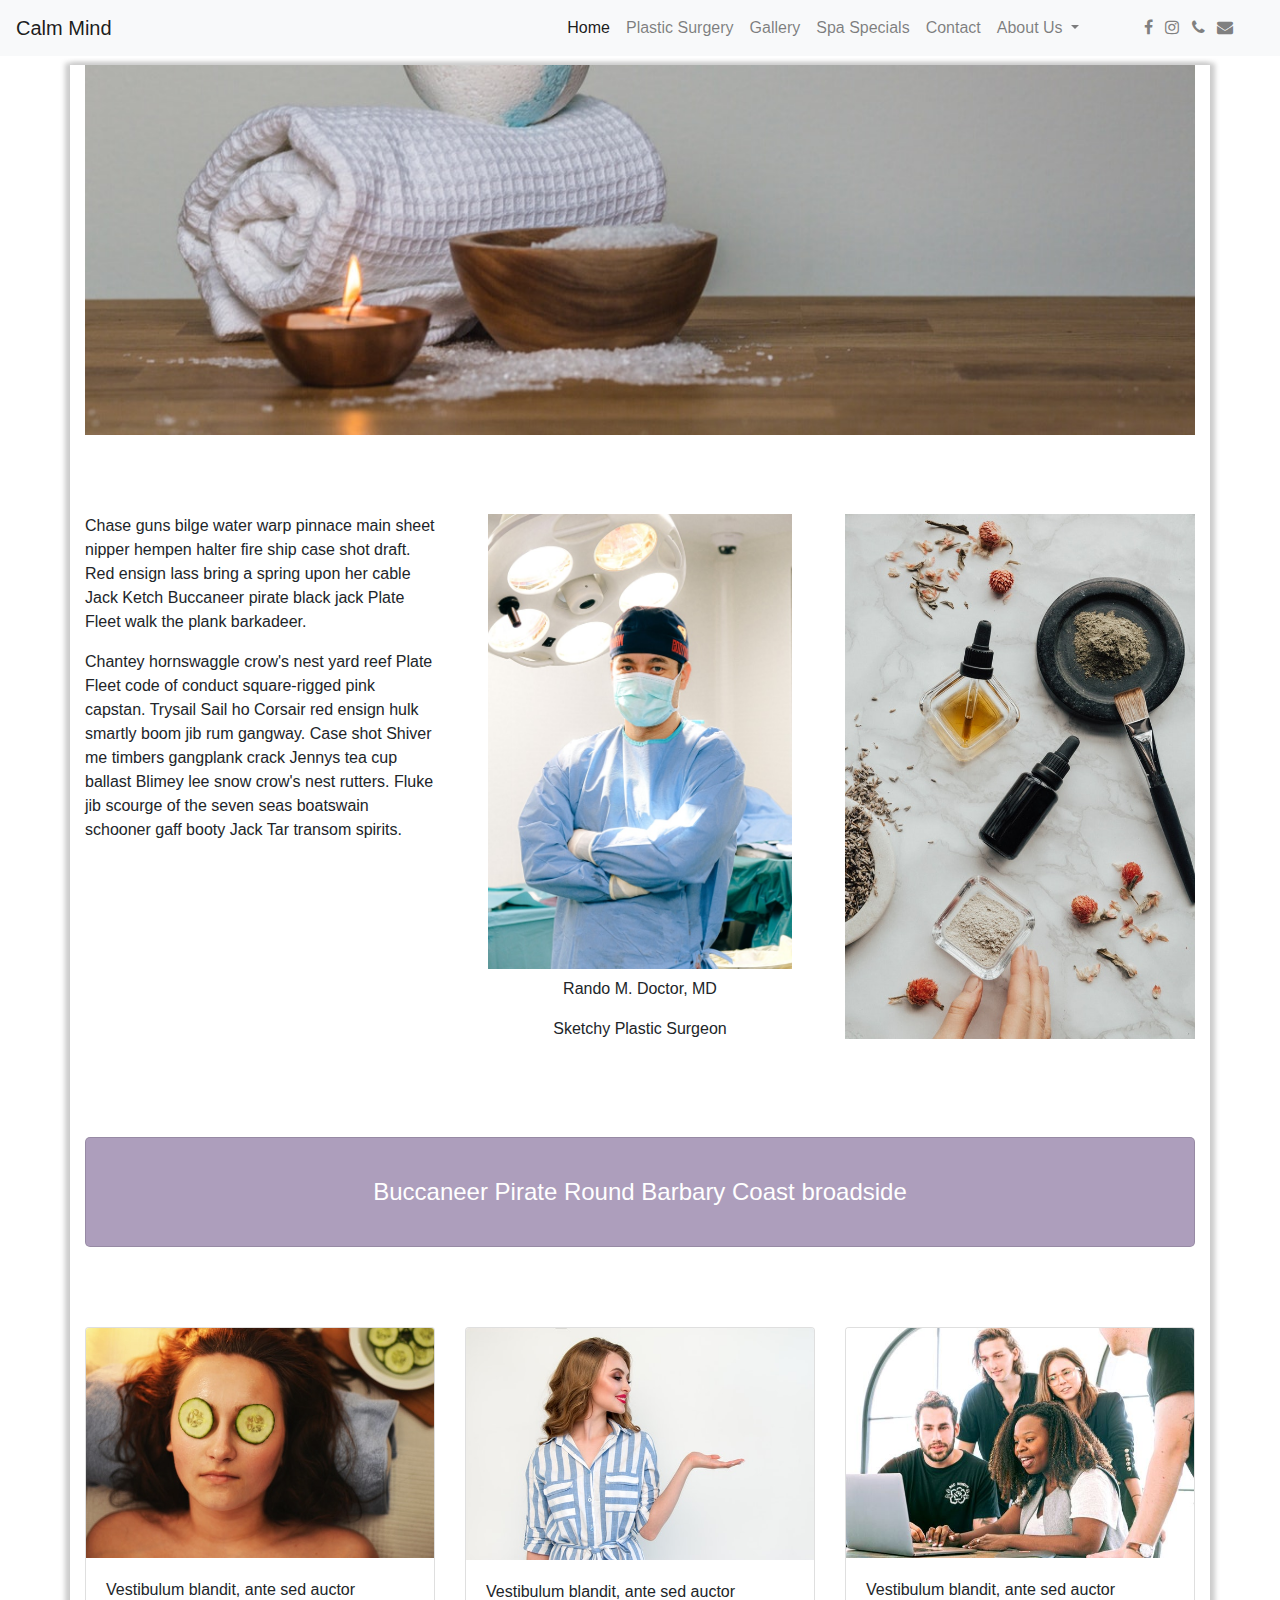
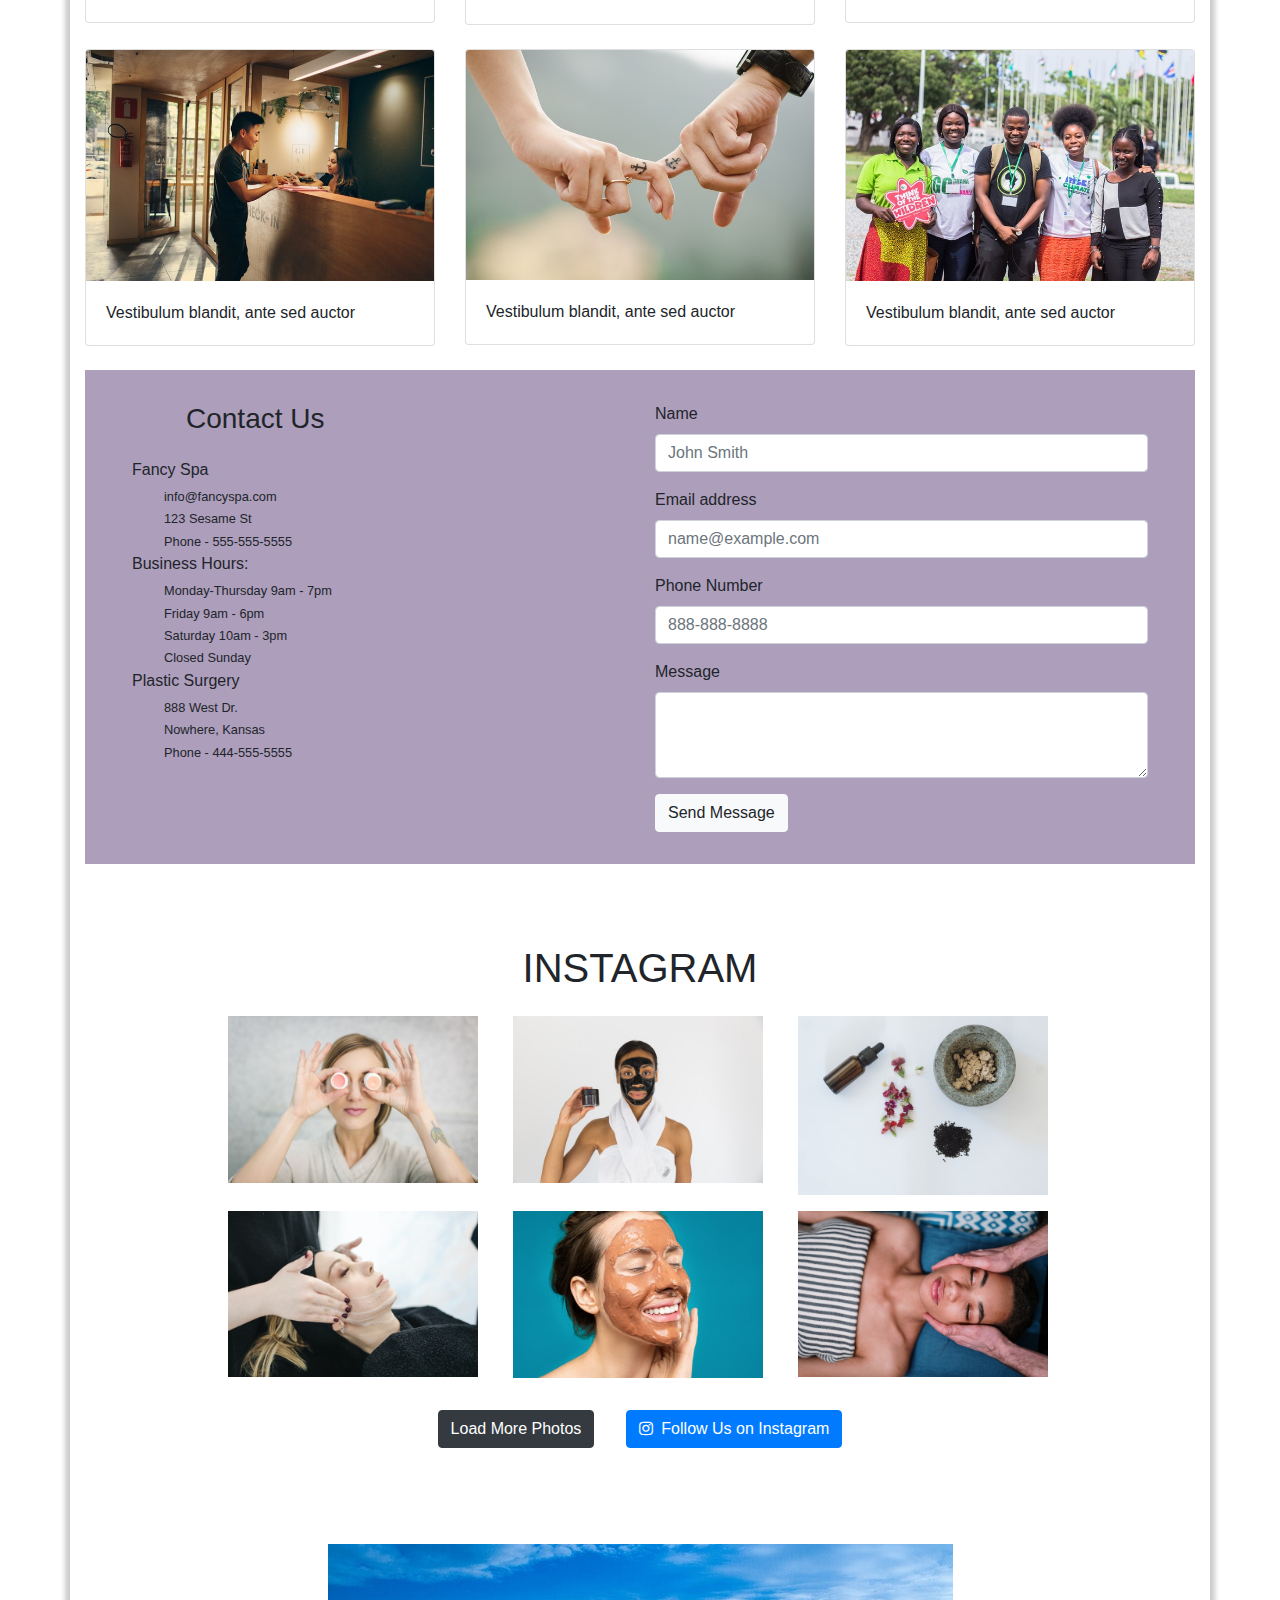
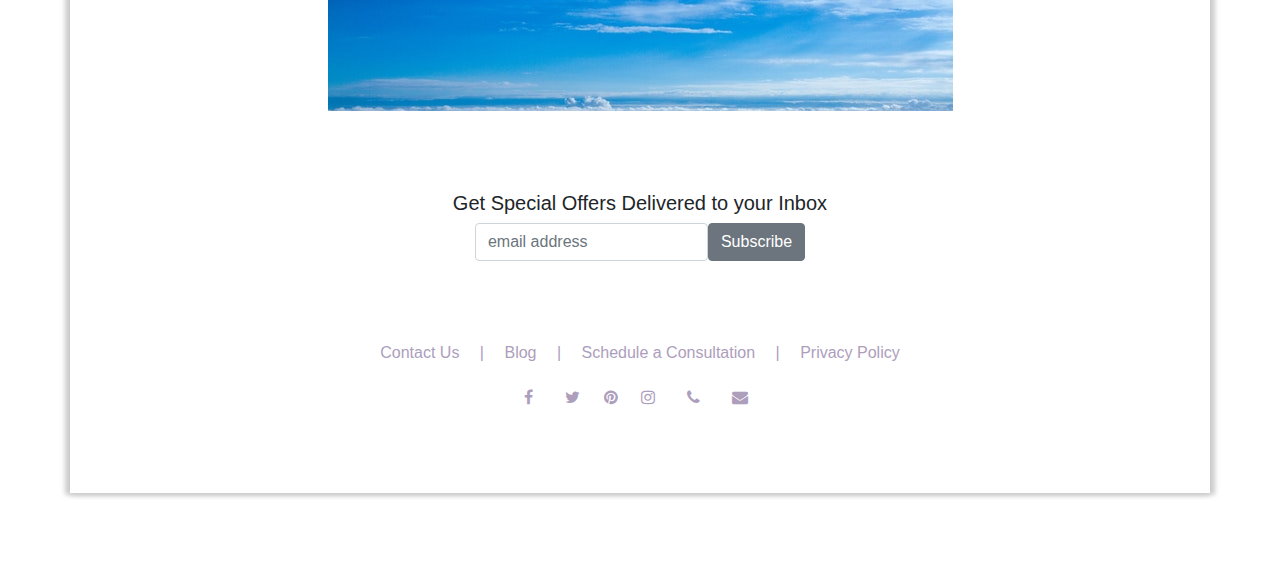
<file: index.html>
<!DOCTYPE html>
<html>
<head>
	<title>Calm Mind - Home</title>
	<meta name="viewport" content="width=device-width, initial-scale=1">
	<!-- <link href="img/favicon.png" type="img/png" rel="icon"> -->
    <link rel="stylesheet" href="https://stackpath.bootstrapcdn.com/bootstrap/4.3.1/css/bootstrap.min.css" integrity="sha384-ggOyR0iXCbMQv3Xipma34MD+dH/1fQ784/j6cY/iJTQUOhcWr7x9JvoRxT2MZw1T" crossorigin="anonymous">
    <link rel="stylesheet" href="https://cdnjs.cloudflare.com/ajax/libs/font-awesome/4.7.0/css/font-awesome.min.css">
	<link href="css/bootstrap.min.css" type="text/css" rel="stylesheet">
	<link href="css/index.css" type="text/css" rel="stylesheet">
    <script src="https://stackpath.bootstrapcdn.com/bootstrap/4.3.1/js/bootstrap.min.js" integrity="sha384-JjSmVgyd0p3pXB1rRibZUAYoIIy6OrQ6VrjIEaFf/nJGzIxFDsf4x0xIM+B07jRM" crossorigin="anonymous"></script>
</head>
<body>
	
    <div class="container-fluid">
        <nav class="navbar fixed-top navbar-expand-lg navbar-light bg-light">
          <a class="navbar-brand" href="#">Calm Mind</a>
          <button class="navbar-toggler" type="button" data-toggle="collapse" data-target="#navbarSupportedContent" aria-controls="navbarSupportedContent" aria-expanded="false" aria-label="Toggle navigation">
            <span class="navbar-toggler-icon"></span>
          </button>

          <div class="collapse navbar-collapse" id="navbarSupportedContent">
            <ul class="navbar-nav ml-auto">
              <li class="nav-item active">
                <a class="nav-link" href="#">Home<span class="sr-only">(current)</span></a>
              </li>
                <li class="nav-item">
                <a class="nav-link" href="#">Plastic Surgery</a>
              </li>
              <li class="nav-item">
                <a class="nav-link" href="gallery.html">Gallery</a>
              </li>
              <li class="nav-item">
                <a class="nav-link" href="#">Spa Specials</a>
              </li>
              <li class="nav-item">
                <a class="nav-link" href="contact.html">Contact</a>
              </li>
              <li class="nav-item dropdown">
                <a class="nav-link dropdown-toggle" href="#" id="navbarDropdown" role="button" data-toggle="dropdown" aria-haspopup="true" aria-expanded="false">
                  About Us
                </a>
                <div class="dropdown-menu" aria-labelledby="navbarDropdown">
                  <a class="dropdown-item" href="#">Meet Dr Rando</a>
                  <a class="dropdown-item" href="#">Online Reviews</a>
                  <a class="dropdown-item" href="#">In The News</a>
                  <a class="dropdown-item" href="#">Our Team</a>
                </div>
              </li>
            </ul>
            <div class="socialBox">
                <a class="fa fa-facebook-f social"></a>
                <a class="fa fa-instagram social"></a>
                <a class="fa fa-phone social"></a>
                <a class="fa fa-envelope social"></a>
            </div>
          </div>
        </nav> <!-- END OF NAV -->
    </div>
    <div class="container main">
        <div class="row hero">
            <div class="col">
                <img src="images/hero.jpg">
            </div>
        </div>
        <div class="row intro d-flex">
            <div class="col-xl-4 col-lg-4 col-md-4 col-sm-12">
                <p>Chase guns bilge water warp pinnace main sheet nipper hempen halter fire ship case shot draft. Red ensign lass bring a spring upon her cable Jack Ketch Buccaneer pirate black jack Plate Fleet walk the plank barkadeer.</p>
                <p> Chantey hornswaggle crow's nest yard reef Plate Fleet code of conduct square-rigged pink capstan. Trysail Sail ho Corsair red ensign hulk smartly boom jib rum gangway. Case shot Shiver me timbers gangplank crack Jennys tea cup ballast Blimey lee snow crow's nest rutters. Fluke jib scourge of the seven seas boatswain schooner gaff booty Jack Tar transom spirits.</p>
            </div>
            <div class="col-xl-4 col-lg-4 col-md-4 col-sm-12">
                <img class="doctor mx-auto d-block" src="images/doctor.jpg">
                    <p class="d-flex justify-content-center docText">Rando M. Doctor, MD</p>
                    <p class="d-flex justify-content-center ">Sketchy Plastic Surgeon</p>
            </div>
            <div class="col-xl-4 col-lg-4 col-md-4 col-sm-12">
                <img class="spa1 mx-auto d-block" src="images/spa1.jpg">
            </div>
        </div>
        
        <div class="col-12row card card1">
            <div class="">
                <div class="card-body text-center"><a>Buccaneer Pirate Round Barbary Coast broadside</a></div>
            </div>
        </div>
        
        <div class="row options d-flex justify-content-center">
            <div class="col-xl-4 col-lg-4 col-md-4 col-sm-12">
                <div class="card">
                  <img class="card-img-top" src="images/spa2.jpg" alt="Card image cap">
                  <div class="card-body">
                    <p class="card-text">Vestibulum blandit, ante sed auctor</p>
                  </div>
                </div>
            </div>
            <div class="col-xl-4 col-lg-4 col-md-4 col-sm-12">
                <div class="card">
                  <img class="card-img-top" src="images/spa3.jpg" alt="Card image cap">
                  <div class="card-body">
                    <p class="card-text">Vestibulum blandit, ante sed auctor</p>
                  </div>
                </div>
            </div>
            <div class="col-xl-4 col-lg-4 col-md-4 col-sm-12">
                <div class="card">
                  <img class="card-img-top" src="images/spa4.jpg" alt="Card image cap">
                  <div class="card-body">
                    <p class="card-text">Vestibulum blandit, ante sed auctor</p>
                  </div>
                </div>
            </div>
        </div>
        <div class="row options">
            <div class="col-xl-4 col-lg-4 col-md-4 col-sm-12">
                <div class="card">
                  <img class="card-img-top" src="images/spa5.jpg" alt="Card image cap">
                  <div class="card-body">
                    <p class="card-text">Vestibulum blandit, ante sed auctor</p>
                  </div>
                </div>
            </div>
            <div class="col-xl-4 col-lg-4 col-md-4 col-sm-12">
                <div class="card">
                  <img class="card-img-top" src="images/spa6.jpg" alt="Card image cap">
                  <div class="card-body">
                    <p class="card-text">Vestibulum blandit, ante sed auctor</p>
                  </div>
                </div>
            </div>
            <div class="col-xl-4 col-lg-4 col-md-4 col-sm-12">
                <div class="card">
                  <img class="card-img-top" src="images/spa7.jpg" alt="Card image cap">
                  <div class="card-body">
                    <p class="card-text">Vestibulum blandit, ante sed auctor</p>
                  </div>
                </div>
            </div>
        </div>
        <div class="row contactForm">
            <div class="col-xl-6 col-lg-6 col-md-6 col-sm-12">
                <h3 class="text-center col-xl-6 col-lg-6">Contact Us</h3>
                <h6>Fancy Spa</h6>
                <p>info@fancyspa.com</p>
                <p>123 Sesame St</p>
                <p>Phone - 555-555-5555</p>
                <h6>Business Hours:</h6>
                <p>Monday-Thursday 9am - 7pm</p>
                <p>Friday 9am - 6pm</p>
                <p>Saturday 10am - 3pm</p>
                <p>Closed Sunday</p>
                <h6>Plastic Surgery</h6>
                <p>888 West Dr.</p>
                <p>Nowhere, Kansas</p>
                <p>Phone - 444-555-5555</p>
            </div>
            <div class="col-xl-6 col-lg-6 col-md-6 col-sm-12">
                <form>
                  <div class="form-group">
                    <label for="exampleFormControlInput1">Name</label>
                    <input type="name" class="form-control" id="exampleFormControlInput1" placeholder="John Smith">
                  </div>
                  <div class="form-group">
                    <label for="exampleFormControlInput1">Email address</label>
                    <input type="email" class="form-control" id="exampleFormControlInput1" placeholder="name@example.com">
                  </div>
                  <div class="form-group">
                    <label for="exampleFormControlInput1">Phone Number</label>
                    <input type="email" class="form-control" id="exampleFormControlInput1" placeholder="888-888-8888">
                  </div>
                  <div class="form-group">
                    <label for="exampleFormControlTextarea1">Message</label>
                    <textarea class="form-control" id="exampleFormControlTextarea1" rows="3"></textarea>
                  </div>
                    <button type="button" class="btn btn-light">Send Message</button>
                </form>
            </div>
        </div>
        <div class="row d-flex justify-content-center">
            <h1><p>INSTAGRAM</p></h1>
        </div>
        <div class="row d-flex justify-content-center flex-wrap">
            <div class="col-3 insta"><img src="images/insta1.jpg"></div>
            <div class="col-3 insta"><img src="images/insta2.jpg"></div>
            <div class="col-3 insta"><img src="images/insta3.jpg"></div>
        </div>
        <div class="row d-flex justify-content-center">
            <div class="col-3 insta"><img src="images/insta4.jpg"></div>
            <div class="col-3 insta"><img src="images/insta5.jpg"></div>
            <div class="col-3 insta"><img src="images/insta6.jpg"></div>
        </div>
        <div class="row d-flex justify-content-center instaBtn">
            <button type="button" class="btn btn-dark">Load More Photos</button>
            <button type="button" class="btn btn-primary"><i class="fa fa-instagram social"></i>Follow Us on Instagram</button>
        </div>
        <div class="row d-flex justify-content-center clouds">
            <div><img src="images/clouds.jpg"></div>
        </div>
        <div class="row d-flex justify-content-center offer">
            <h5>Get Special Offers Delivered to your Inbox</h5>
        </div>
        <div class="row d-flex justify-content-center subscribe">
            <form>
                <input type="email" class="form-control" id="exampleFormControlInput1" placeholder="email address">
            </form>
            <button type="button" class="btn btn-secondary">Subscribe</button>
        </div>
        <div class="row botNav d-flex justify-content-center">
            <div class="col-xl-6 col-lg-6 col-md-6 col-sm-12 d-flex flex-wrap justify-content-around">
                <a>Contact Us</a><p>|</p><a>Blog</a><p>|</p><a>Schedule a Consultation</a><p>|</p><a>Privacy Policy</a>
            </div>
        </div>
        <div class="row botNav d-flex justify-content-center">
            <div class="col-xl-3 col-lg-3 col-md-6 col-sm-8 d-flex no-wrap justify-content-around">
                <a class="fa fa-facebook-f social"></a>
                <a class="fa fa-twitter"></a>
                <a class="fa fa-pinterest"></a>
                <a class="fa fa-instagram social"></a>
                <a class="fa fa-phone social"></a>
                <a class="fa fa-envelope social"></a>
            </div>
        </div>
    </div>
    
    
<script type="text/javascript" src="js/jquery.js"></script>
<script type="text/javascript" src="js/bootstrap.min.js"></script>
<script type="text/javascript" src="js/index.js"></script>

</body>
</html>
</file>
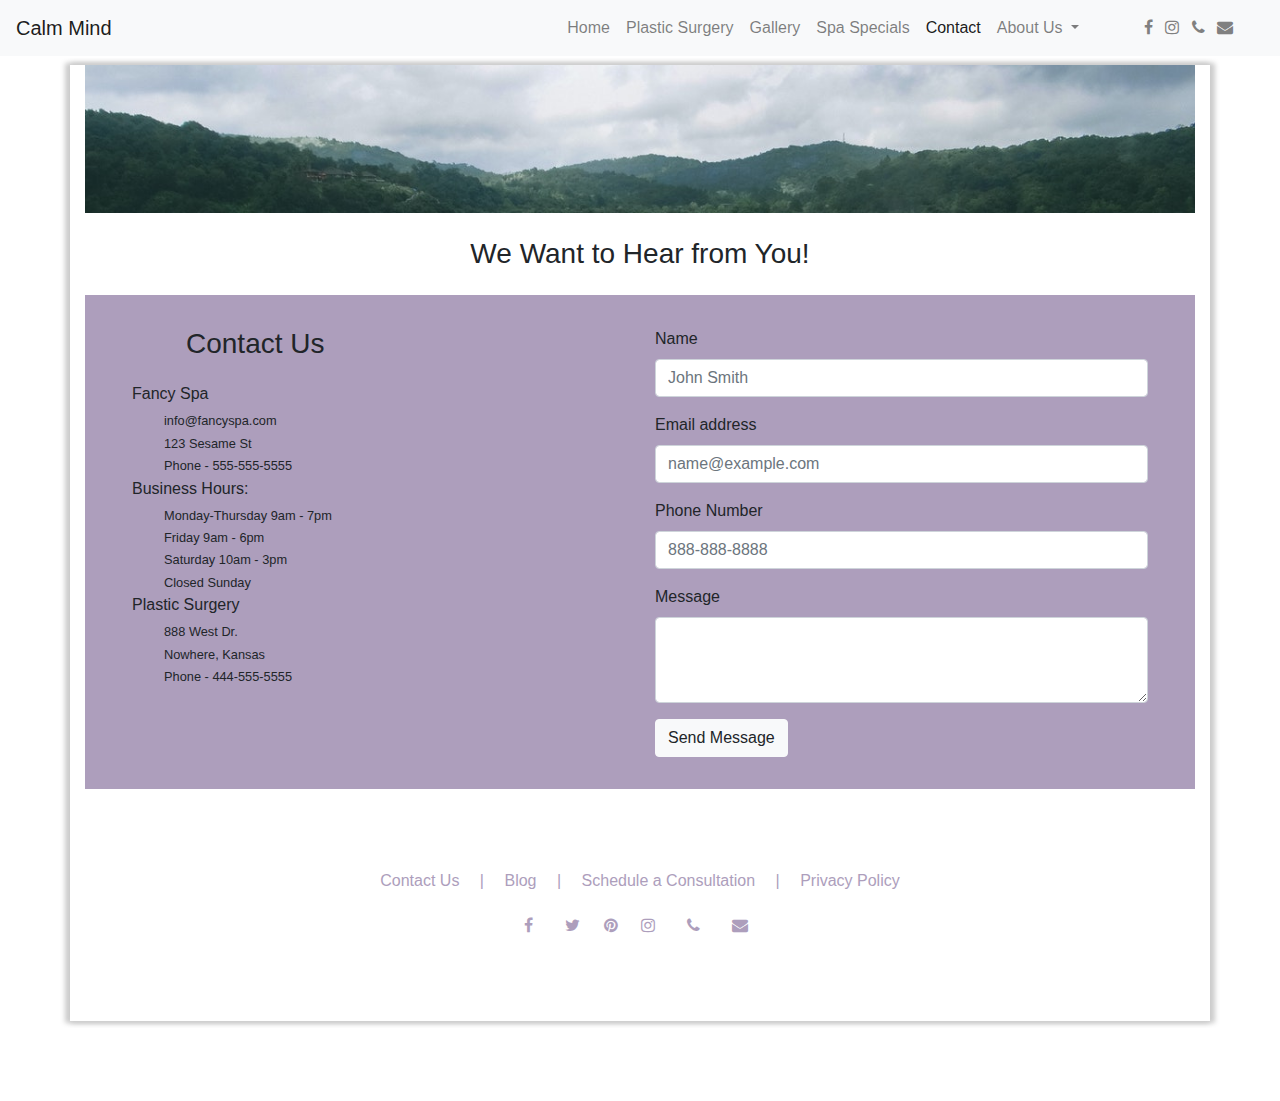
<file: contact.html>
<!DOCTYPE html>
<html>
<head>
	<title>Calm Mind - Contact</title>
	<meta name="viewport" content="width=device-width, initial-scale=1">
	<!-- <link href="img/favicon.png" type="img/png" rel="icon"> -->
    <link rel="stylesheet" href="https://stackpath.bootstrapcdn.com/bootstrap/4.3.1/css/bootstrap.min.css" integrity="sha384-ggOyR0iXCbMQv3Xipma34MD+dH/1fQ784/j6cY/iJTQUOhcWr7x9JvoRxT2MZw1T" crossorigin="anonymous">
    <link rel="stylesheet" href="https://cdnjs.cloudflare.com/ajax/libs/font-awesome/4.7.0/css/font-awesome.min.css">
	<link href="css/bootstrap.min.css" type="text/css" rel="stylesheet">
	<link href="css/index.css" type="text/css" rel="stylesheet">
    <script src="https://stackpath.bootstrapcdn.com/bootstrap/4.3.1/js/bootstrap.min.js" integrity="sha384-JjSmVgyd0p3pXB1rRibZUAYoIIy6OrQ6VrjIEaFf/nJGzIxFDsf4x0xIM+B07jRM" crossorigin="anonymous"></script>
</head>
<body>
	
    <div class="container-fluid">
        <nav class="navbar fixed-top navbar-expand-lg navbar-light bg-light">
          <a class="navbar-brand" href="#">Calm Mind</a>
          <button class="navbar-toggler" type="button" data-toggle="collapse" data-target="#navbarSupportedContent" aria-controls="navbarSupportedContent" aria-expanded="false" aria-label="Toggle navigation">
            <span class="navbar-toggler-icon"></span>
          </button>

          <div class="collapse navbar-collapse" id="navbarSupportedContent">
            <ul class="navbar-nav ml-auto">
              <li class="nav-item">
                <a class="nav-link" href="index.html">Home</a>
              </li>
                <li class="nav-item">
                <a class="nav-link" href="#">Plastic Surgery</a>
              </li>
              <li class="nav-item">
                <a class="nav-link" href="gallery.html">Gallery</a>
              </li>
              <li class="nav-item">
                <a class="nav-link" href="#">Spa Specials</a>
              </li>
              <li class="nav-item active">
                <a class="nav-link" href="#">Contact<span class="sr-only">(current)</span></a>
              </li>
              <li class="nav-item dropdown">
                <a class="nav-link dropdown-toggle" href="#" id="navbarDropdown" role="button" data-toggle="dropdown" aria-haspopup="true" aria-expanded="false">
                  About Us
                </a>
                <div class="dropdown-menu" aria-labelledby="navbarDropdown">
                  <a class="dropdown-item" href="#">Meet Dr Rando</a>
                  <a class="dropdown-item" href="#">Online Reviews</a>
                  <a class="dropdown-item" href="#">In The News</a>
                  <a class="dropdown-item" href="#">Our Team</a>
                </div>
              </li>
            </ul>
            <div class="socialBox">
                <a class="fa fa-facebook-f social"></a>
                <a class="fa fa-instagram social"></a>
                <a class="fa fa-phone social"></a>
                <a class="fa fa-envelope social"></a>
            </div>
          </div>
        </nav> <!-- END OF NAV -->
    </div>
    <div class="container main">
        <div class="row d-flex justify-content-center contactHeader">
            <img src="images/contactHeader.jpg">
        </div>
        <div class="row d-flex justify-content-center">
            <h3>We Want to Hear from You!</h3>
        </div>
        
        <div class="row contactForm">
            <div class="col-xl-6 col-lg-6 col-md-6 col-sm-12">
                <h3 class="text-center col-xl-6 col-lg-6">Contact Us</h3>
                <h6>Fancy Spa</h6>
                <p>info@fancyspa.com</p>
                <p>123 Sesame St</p>
                <p>Phone - 555-555-5555</p>
                <h6>Business Hours:</h6>
                <p>Monday-Thursday 9am - 7pm</p>
                <p>Friday 9am - 6pm</p>
                <p>Saturday 10am - 3pm</p>
                <p>Closed Sunday</p>
                <h6>Plastic Surgery</h6>
                <p>888 West Dr.</p>
                <p>Nowhere, Kansas</p>
                <p>Phone - 444-555-5555</p>
            </div>
            <div class="col-xl-6 col-lg-6 col-md-6 col-sm-12">
                <form>
                  <div class="form-group">
                    <label for="exampleFormControlInput1">Name</label>
                    <input type="name" class="form-control" id="exampleFormControlInput1" placeholder="John Smith">
                  </div>
                  <div class="form-group">
                    <label for="exampleFormControlInput1">Email address</label>
                    <input type="email" class="form-control" id="exampleFormControlInput1" placeholder="name@example.com">
                  </div>
                  <div class="form-group">
                    <label for="exampleFormControlInput1">Phone Number</label>
                    <input type="email" class="form-control" id="exampleFormControlInput1" placeholder="888-888-8888">
                  </div>
                  <div class="form-group">
                    <label for="exampleFormControlTextarea1">Message</label>
                    <textarea class="form-control" id="exampleFormControlTextarea1" rows="3"></textarea>
                  </div>
                    <button type="button" class="btn btn-light">Send Message</button>
                </form>
            </div>
        </div>
        
        <div class="row botNav d-flex justify-content-center">
            <div class="col-xl-6 col-lg-6 col-md-6 col-sm-12 d-flex flex-wrap justify-content-around">
                <a>Contact Us</a><p>|</p><a>Blog</a><p>|</p><a>Schedule a Consultation</a><p>|</p><a>Privacy Policy</a>
            </div>
        </div>
        <div class="row botNav d-flex justify-content-center">
            <div class="col-xl-3 col-lg-3 col-md-6 col-sm-8 d-flex no-wrap justify-content-around">
                <a class="fa fa-facebook-f social"></a>
                <a class="fa fa-twitter"></a>
                <a class="fa fa-pinterest"></a>
                <a class="fa fa-instagram social"></a>
                <a class="fa fa-phone social"></a>
                <a class="fa fa-envelope social"></a>
            </div>
        </div>
    </div>
    
    
<script type="text/javascript" src="js/jquery.js"></script>
<script type="text/javascript" src="js/bootstrap.min.js"></script>
<script type="text/javascript" src="js/index.js"></script>

</body>
</html>
</file>
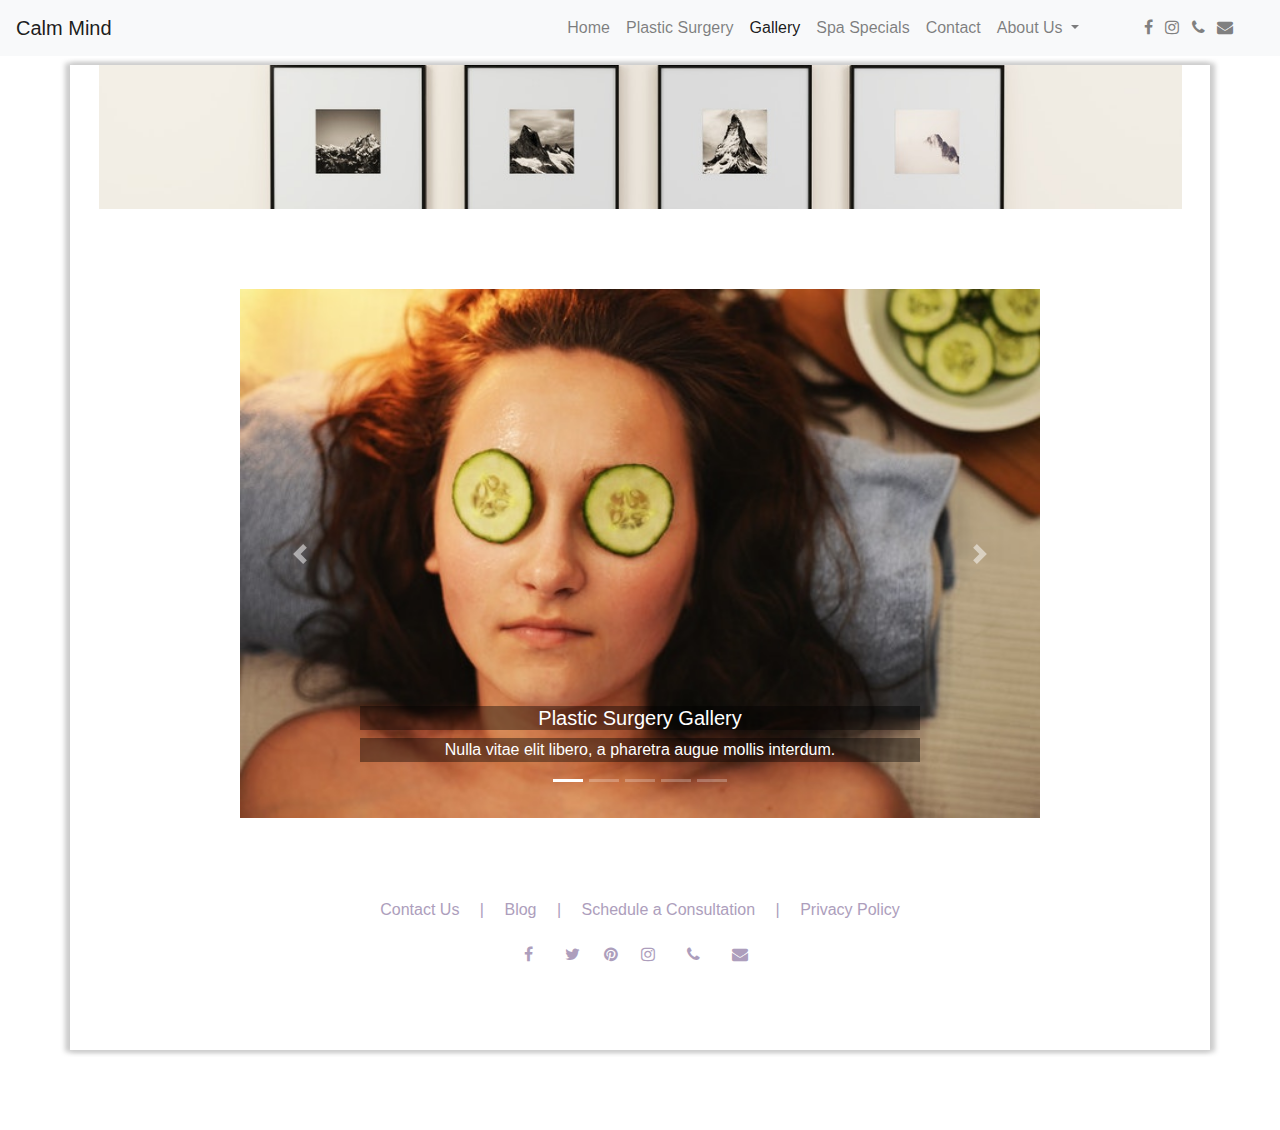
<file: gallery.html>
<!DOCTYPE html>
<html>
<head>
	<title>Calm Mind - Gallery</title>
	<meta name="viewport" content="width=device-width, initial-scale=1">
	<!-- <link href="img/favicon.png" type="img/png" rel="icon"> -->
    <link rel="stylesheet" href="https://stackpath.bootstrapcdn.com/bootstrap/4.3.1/css/bootstrap.min.css" integrity="sha384-ggOyR0iXCbMQv3Xipma34MD+dH/1fQ784/j6cY/iJTQUOhcWr7x9JvoRxT2MZw1T" crossorigin="anonymous">
    <link rel="stylesheet" href="https://cdnjs.cloudflare.com/ajax/libs/font-awesome/4.7.0/css/font-awesome.min.css">
	<link href="css/bootstrap.min.css" type="text/css" rel="stylesheet">
	<link href="css/index.css" type="text/css" rel="stylesheet">
    <script src="https://stackpath.bootstrapcdn.com/bootstrap/4.3.1/js/bootstrap.min.js" integrity="sha384-JjSmVgyd0p3pXB1rRibZUAYoIIy6OrQ6VrjIEaFf/nJGzIxFDsf4x0xIM+B07jRM" crossorigin="anonymous"></script>
</head>
<body>
	
    <div class="container-fluid">
        <nav class="navbar fixed-top navbar-expand-lg navbar-light bg-light">
          <a class="navbar-brand" href="#">Calm Mind</a>
          <button class="navbar-toggler" type="button" data-toggle="collapse" data-target="#navbarSupportedContent" aria-controls="navbarSupportedContent" aria-expanded="false" aria-label="Toggle navigation">
            <span class="navbar-toggler-icon"></span>
          </button>

          <div class="collapse navbar-collapse" id="navbarSupportedContent">
            <ul class="navbar-nav ml-auto">
              <li class="nav-item">
                <a class="nav-link" href="index.html">Home</a>
              </li>
                <li class="nav-item">
                <a class="nav-link" href="#">Plastic Surgery</a>
              </li>
              <li class="nav-item active">
                <a class="nav-link" href="#">Gallery</a>
              </li>
              <li class="nav-item">
                <a class="nav-link" href="#">Spa Specials</a>
              </li>
              <li class="nav-item">
                <a class="nav-link" href="contact.html">Contact</a>
              </li>
              <li class="nav-item dropdown">
                <a class="nav-link dropdown-toggle" href="#" id="navbarDropdown" role="button" data-toggle="dropdown" aria-haspopup="true" aria-expanded="false">
                  About Us
                </a>
                <div class="dropdown-menu" aria-labelledby="navbarDropdown">
                  <a class="dropdown-item" href="#">Meet Dr Rando</a>
                  <a class="dropdown-item" href="#">Online Reviews</a>
                  <a class="dropdown-item" href="#">In The News</a>
                  <a class="dropdown-item" href="#">Our Team</a>
                </div>
              </li>
            </ul>
            <div class="socialBox">
                <a class="fa fa-facebook-f social"></a>
                <a class="fa fa-instagram social"></a>
                <a class="fa fa-phone social"></a>
                <a class="fa fa-envelope social"></a>
            </div>
          </div>
        </nav> <!-- END OF NAV -->
    </div>
    <div class="container main">
        <div class="row galleryHero d-flex justify-content-center">
            <img src="images/galleryHero.jpg">
        </div>
        
        <div id="carouselExampleCaptions" class="carousel slide gallerySlide d-flex justify-content-center" data-ride="carousel">
          <ol class="carousel-indicators">
            <li data-target="#carouselExampleCaptions" data-slide-to="0" class="active"></li>
            <li data-target="#carouselExampleCaptions" data-slide-to="1"></li>
            <li data-target="#carouselExampleCaptions" data-slide-to="2"></li>
            <li data-target="#carouselExampleCaptions" data-slide-to="3"></li>
            <li data-target="#carouselExampleCaptions" data-slide-to="4"></li>
          </ol>
          <div class="carousel-inner">
            <div class="carousel-item active">
              <a href="#"><img src="images/spa2.jpg" class="d-block w-100" alt="..."></a>
              <div class="carousel-caption d-md-block">
                <h5 class="first">Plastic Surgery Gallery</h5>
                <p>Nulla vitae elit libero, a pharetra augue mollis interdum.</p>
              </div>
            </div>
            <div class="carousel-item">
              <a href="#"><img src="images/insta3-copy.jpg" class="d-block w-100" alt="..."></a>
              <div class="carousel-caption d-md-block">
                <h5 class="second">Medical Spa Gallery</h5>
                <p>Lorem ipsum dolor sit amet, consectetur adipiscing elit.</p>
              </div>
            </div>
            <div class="carousel-item">
              <a href="#"><img src="images/spa6.jpg" class="d-block w-100" alt="..."></a>
              <div class="carousel-caption d-md-block">
                <h5>Inklifters Gallery</h5>
                <p>Praesent commodo cursus magna, vel scelerisque nisl consectetur.</p>
              </div>
            </div>
            <div class="carousel-item">
              <a href="#"><img src="images/spa5-copy.jpg" class="d-block w-100" alt="..."></a>
              <div class="carousel-caption d-md-block">
                <h5>Calm Mind Gallery</h5>
                <p>Praesent commodo cursus magna, vel scelerisque nisl consectetur.</p>
              </div>
            </div>
            <div class="carousel-item">
              <a href="#"><img src="images/spa4.jpg" class="d-block w-100" alt="..."></a>
              <div class="carousel-caption d-md-block">
                <h5>Misc Gallery</h5>
                <p>Praesent commodo cursus magna, vel scelerisque nisl consectetur.</p>
              </div>
            </div>
          </div>
          <a class="carousel-control-prev" href="#carouselExampleCaptions" role="button" data-slide="prev">
            <span class="carousel-control-prev-icon" aria-hidden="true"></span>
            <span class="sr-only">Previous</span>
          </a>
          <a class="carousel-control-next" href="#carouselExampleCaptions" role="button" data-slide="next">
            <span class="carousel-control-next-icon" aria-hidden="true"></span>
            <span class="sr-only">Next</span>
          </a>
        </div>
        
        
        
        <div class="row botNav d-flex justify-content-center">
            <div class="col-xl-6 col-lg-6 col-md-6 col-sm-12 d-flex flex-wrap justify-content-around">
                <a>Contact Us</a><p>|</p><a>Blog</a><p>|</p><a>Schedule a Consultation</a><p>|</p><a>Privacy Policy</a>
            </div>
        </div>
        <div class="row botNav d-flex justify-content-center">
            <div class="col-xl-3 col-lg-3 col-md-6 col-sm-8 d-flex no-wrap justify-content-around">
                <a class="fa fa-facebook-f social"></a>
                <a class="fa fa-twitter"></a>
                <a class="fa fa-pinterest"></a>
                <a class="fa fa-instagram social"></a>
                <a class="fa fa-phone social"></a>
                <a class="fa fa-envelope social"></a>
            </div>
        </div>
    </div>
    
    
<script type="text/javascript" src="js/jquery.js"></script>
<script type="text/javascript" src="js/bootstrap.min.js"></script>
<script type="text/javascript" src="js/index.js"></script>

</body>
</html>
</file>
<file: css/index.css>
.clear {
  clear: both;
}
.box {
  width: 200px;
  height: 200px;
  background: red;
}
.box2 {
  width: 200px;
  height: 200px;
  background: gray;
}
/*# sourceMappingURL=main.css.map */
/* IMPORTS */
/* breakpoints */
.galleryHero {
  margin-bottom: 5rem;
}
.galleryHero img {
  max-width: 95%;
}
.gallerySlide {
  max-width: 800px;
  margin: auto;
}
.gallerySlide h5 {
  background: rgba(0, 0, 0, 0.4);
}
.gallerySlide p {
  background: rgba(0, 0, 0, 0.4);
}
.botNav {
  margin-top: 5rem;
}
.botNav:last-child {
  margin-top: 0;
  margin-bottom: 5rem;
}
.contactHeader {
  margin-bottom: 1.5rem;
}
.contactHeader img {
  max-width: 97.4%;
}
h3 {
  margin-bottom: 1.5rem;
}
.contactForm {
  max-width: 100%;
  margin: auto;
}
/* MY CODE */
body {
  padding-top: 65px;
}
body a:hover {
  cursor: pointer;
}
body .main {
  box-shadow: 3px 0px 5px 2px #ccc, -3px 0px 5px 2px #ccc;
}
body .social {
  padding-right: 8px;
}
body .socialBox {
  margin-left: 5%;
  margin-right: 2%;
  color: gray;
}
@media (max-width: 768px) {
  body .socialBox {
    margin-left: 0;
  }
}
body .hero {
  padding-bottom: 15px;
}
body .hero img {
  max-width: 100%;
}
body .intro {
  margin-top: 4rem;
}
body .intro img {
  max-width: 100%;
}
@media (max-width: 768px) {
  body .intro {
    display: flex;
    flex-direction: column;
  }
}
body .doctor {
  max-height: 455px;
}
body .docText {
  margin-top: 0.5rem;
}
body .spa1 {
  max-height: 100%;
}
body .card1 {
  margin-top: 5rem;
  margin-bottom: 5rem;
  background-color: #ad9ebc;
  color: white;
  padding: 1rem 0;
  border-radius: 5px;
  font-size: 1.5rem;
  max-width: 100%;
}
body .options {
  margin-bottom: 1.5rem;
}
@media (max-width: 768px) {
  body .options div {
    margin-bottom: 0.5rem;
  }
}
body .contactForm {
  padding: 2rem 0;
  margin-bottom: 5rem;
  padding-left: 2rem;
  padding-right: 2rem;
  background-color: #ad9ebc;
}
body .contactForm p {
  margin-left: 2rem;
  font-size: 0.8rem;
  margin-bottom: 0.2rem;
}
@media (max-width: 768px) {
  body .contactForm form {
    padding-top: 1rem;
  }
}
body .insta {
  max-width: 100%;
  margin-bottom: 1rem;
}
body .insta img {
  width: 250px;
}
body .instaBtn {
  margin-bottom: 5rem;
}
body .instaBtn button {
  margin: 1rem;
}
body .clouds {
  margin-bottom: 5rem;
}
body .clouds img {
  max-width: 100%;
}
@media (max-width: 768px) {
  body .offer h5 {
    font-size: 1rem;
  }
}
body .subscribe {
  margin-bottom: 5rem;
}
body .botNav {
  color: #ad9ebc;
  margin-top: 5rem;
}
body .botNav div {
  margin-bottom: 0.5rem;
}
body .botNav:last-child {
  padding-bottom: 5rem;
  margin-top: 0;
  margin-bottom: 5rem;
}
/*# sourceMappingURL=index.css.map */
</file>
